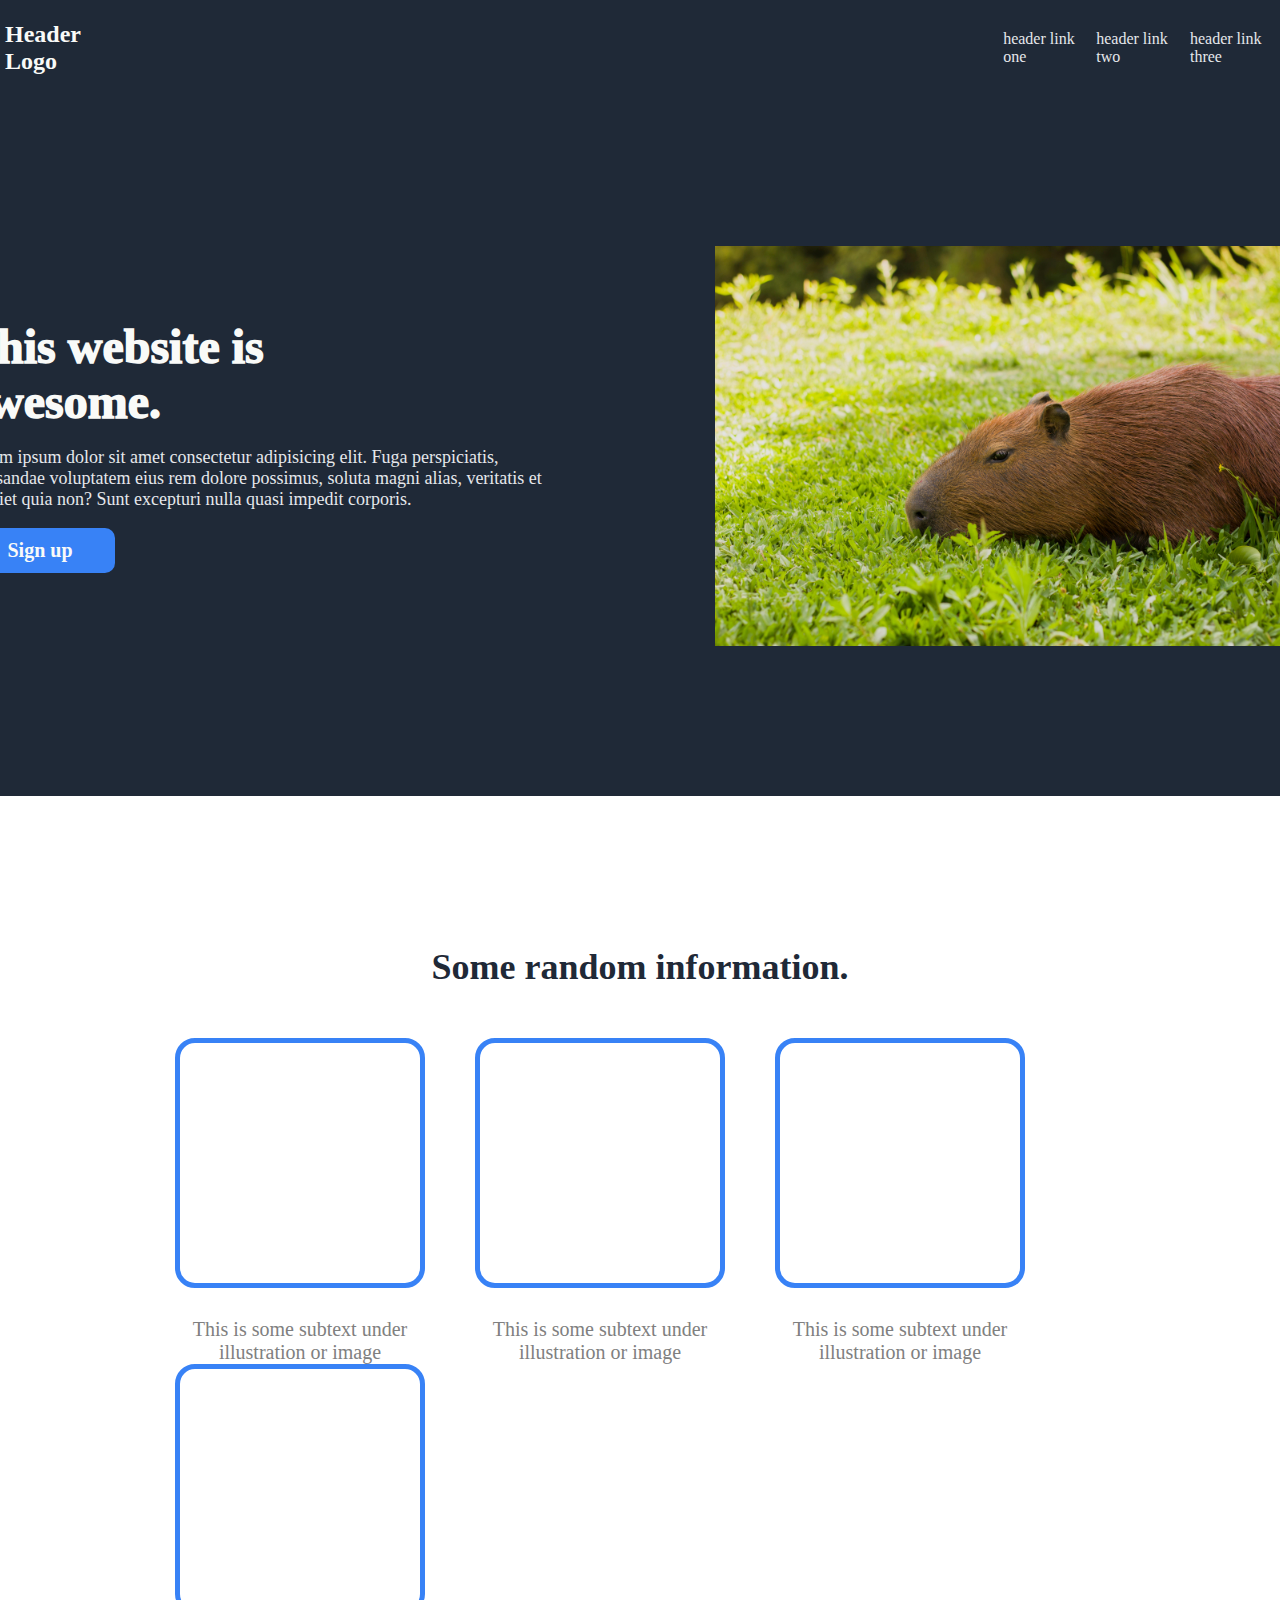
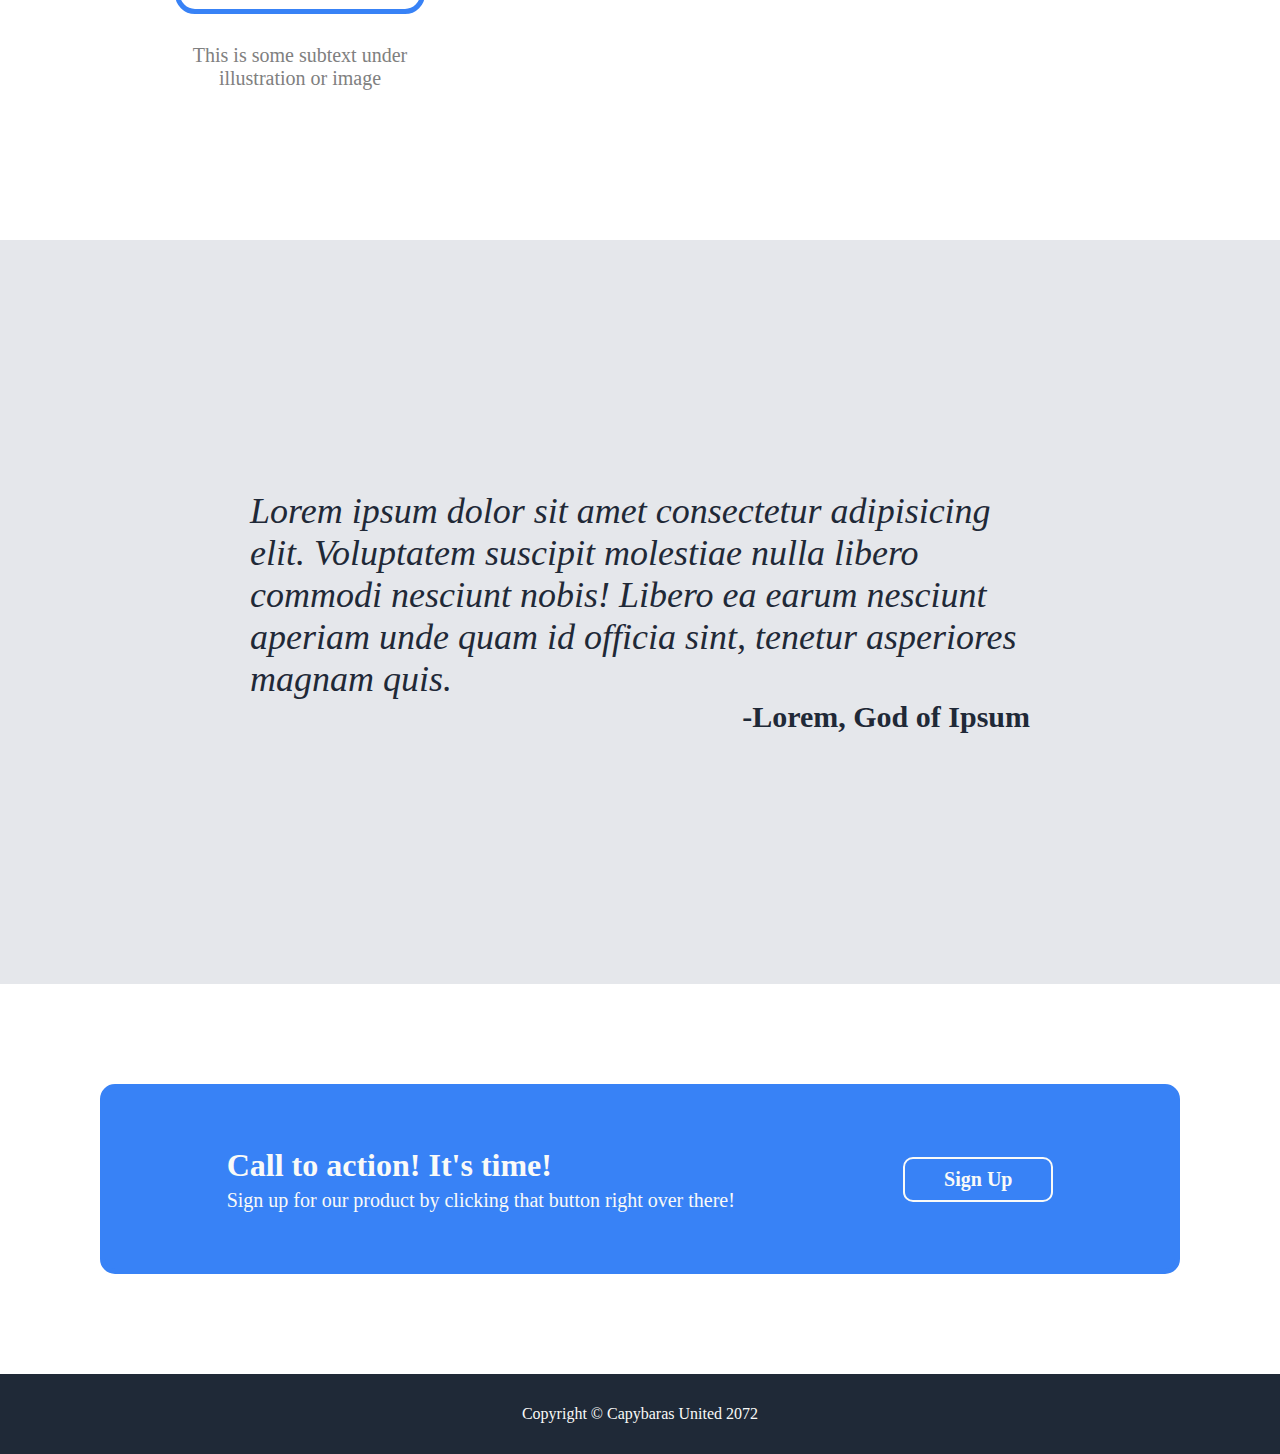
<file: index.html>
<!DOCTYPE html>
<html lang="en">
<head>
    <meta charset="UTF-8">
    <meta name="viewport" content="width=device-width, initial-scale=1.0">
    <link rel="stylesheet" href="styles.css">
    <title>Landing Page</title>
</head>
<body>
    <div class="header">
        <h1 class="header-logo">Header Logo</h1>
        <ul class="right-side-links">
            <li><a href="#">header link one</a></li>
            <li><a href="#">header link two</a></li>
            <li><a href="#">header link three</a></li>
        </ul>
    </div>

    
    <div class="section-one">
        <div class="left-one">
            <div class="hero-main">This website is</div>
            <div class="hero-main"> awesome.</div>
            <p class="hero-sub">Lorem ipsum dolor sit amet consectetur adipisicing elit. Fuga perspiciatis, recusandae voluptatem eius rem dolore possimus, soluta magni alias, veritatis et eveniet quia non? Sunt excepturi nulla quasi impedit corporis.</p>
            <button class="sign-up">Sign up</button>
        </div>
        <img src="./images/capy.jpg">
    </div>
    <div class="section-two">
        <div class="info-header">Some random information.</div>
        <div class="squares-text">

            <div class="info-sec-one">
                <div class="info-box-one"></div>
                <div class="info-text-one">This is some subtext under illustration or image</div>
            </div>

            <div class="info-sec-two">
                <div class="info-box-two"></div>
                <div class="info-text-two">This is some subtext under illustration or image</div>
            </div>

            <div class="info-sec-three">
                <div class="info-box-three"></div>
                <div class="info-text-three">This is some subtext under illustration or image</div>
            </div>

            <div class="info-sec-four">
                <div class="info-box-four"></div>
                <div class="info-text-four">This is some subtext under illustration or image</div>
            </div>

        </div>

    </div>

    <div class="section-three">
        <div class="background-div">

            <div class="quote">
                <div class="quote-header">
                Lorem ipsum dolor sit amet consectetur adipisicing elit. Voluptatem suscipit molestiae nulla libero commodi nesciunt nobis! Libero ea earum nesciunt aperiam unde quam id officia sint, tenetur asperiores magnam quis.
                <div class="quote-author">-Lorem, God of Ipsum</div>  
                </div>
            </div>

        </div>
    </div>

    <div class="section-four">
        
        <div class="click-rectangle">
            <div class="rect-all-text">
                <h1 class="rect-header">Call to action! It's time!</h1>
                <p class="rect-text">Sign up for our product by clicking that button right over there!</p>
            </div>
            <button class="sign-up-two">Sign Up</button>
        </div>
    
    </div>

    <div class="footer">
        <p class="footer-text">Copyright © Capybaras United 2072</p>
    
    </div>


    
</body>
</html>
</file>
<file: styles.css>
* {
    font-family: Roboto;
}

.header {
    background: #1F2937;
    padding: 5px;
    color: #F9FAF8;
    display: flex;
    justify-content: center;
    align-items: center;
    gap:850px
}

.header-logo {
    font-size: 24px;
    display: flex;
}

body {
    margin: 0;
}

.right-side-links {
    display: flex;
    gap: 15px;
}

li {
    list-style-type: none;
}

a {
    text-decoration: none;
    color: #E5E7EB;
}

.section-one {
    background: #1F2937;    
    padding: 150px;
    color: #F9FAF8;
    display: flex;
    justify-content: center;
    align-items: center;
    gap: 150px;
}

.hero-main {
    font-size: 48px;
    font-weight: 1000;    
}

.sign-up {
    border-radius: 10px;
    background-color:#3882F6;
    height: 45px;
    width: 150px;;
    border: 0;
    font-size: 20px;
    font-weight: bold;
    color: #F9FAF8;
}

img {
    height: 400px;
    width: auto;
}

.hero-sub {
    width: 600px;
    font-size: 18px;
    color: #E5E7EB;
}

.section-two {
    display: flex;
    flex-direction: column;
    align-items: center;
    margin: 150px;
}

.squares-text {
    display: flex;
    font-size: 25px;
    flex-wrap: wrap;
}


.info-header {
    font-weight: bolder;
    font-size: 36px;
    margin-bottom: 50px;
    text-align: center;
    color:#1F2937;
}

.info-box-one, .info-box-two, .info-box-three, .info-box-four {
    background-color: white;
    border-radius: 20px;
    border: 5px solid #3882F6;
    padding: 20px;
    width: 200px;
    height: 200px;
    margin-bottom: 30px;
}

.info-text-one, .info-text-two, .info-text-three, .info-text-four {
    font-size: 20px;
    color: grey;
    text-align: center;
}

.info-sec-one, .info-sec-two, .info-sec-three, .info-sec-four {
    display: flex;
    flex-direction: column;
    align-items: center;
    width: 300px;
}


.background-div {
    background: #E5E7EB;
    padding: 250px;
}

.quote-header {
    font-size: 36px;
    font-style: italic;
    max-width: 1000px;
    font-weight: 300;
    width: 900;
    color: #1F2937;
}

.quote-author {
    text-align: right;
    color: #1F2937;
    font-weight: bold;
    font-size: 30px;
    align-self: flex-end;
    font-style: normal;
}

.quote {
    display: flex;
    flex-direction: column;
    align-items: center;
}

.section-four {
    display: flex;
    justify-content: center;
}

.click-rectangle {
    border-radius: 15px;
    border: 5px solid #3882F6;
    background: #3882F6;
    padding: 40px;
    width: 1200px;
    height: 100px;
    margin: 100px;
    display: flex;
    justify-content: space-around;
    align-items: center;
}

.rect-header, .rect-text {
    color: #F9FAF8;
    margin: 5px;
    margin-left: 0;
}

.rect-text {
    font-size: 20px;

}

.sign-up-two {
    border-radius: 10px;
    background-color:#3882F6;
    border:2px solid #F9FAF8;
    height: 45px;
    width: 150px;;
    font-size: 20px;
    font-weight: bold;
    color: #F9FAF8;
}

.footer {
    background: #1F2937;
    padding: 15px;
    display: flex;
    justify-content: center;
    align-items: center;
}

.footer-text {
    color: #F9FAF8;
}
</file>
